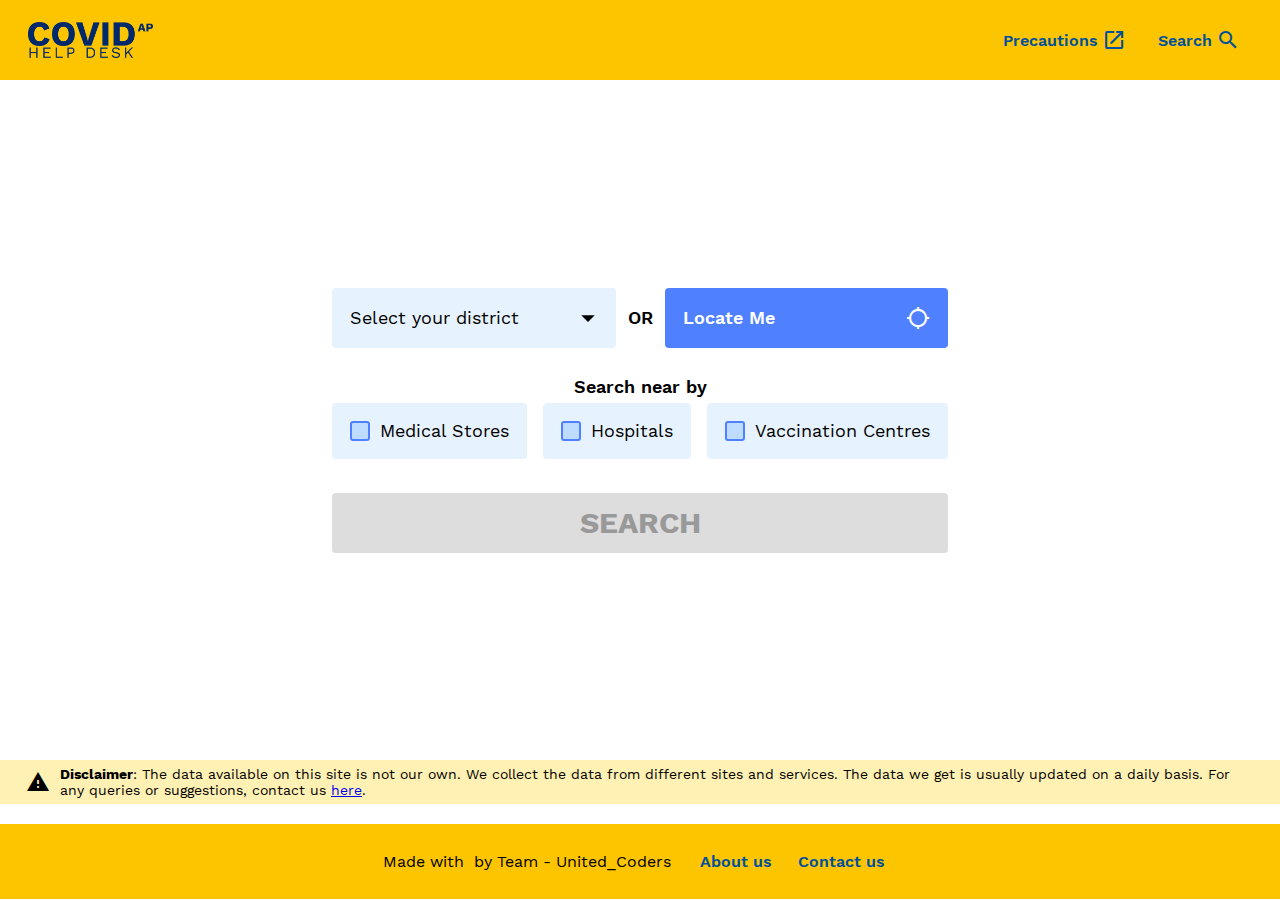
<file: index.html>
<!DOCTYPE html>
<html lang="en">

<head>
    <meta charset="UTF-8">
    <meta http-equiv="X-UA-Compatible" content="IE=edge">
    <meta name="viewport" content="width=device-width, initial-scale=1.0">
    <title>COVID_supplies_Dashboard_AP</title>

    <link rel="stylesheet" href="https://use.fontawesome.com/releases/v5.8.1/css/all.css" integrity="sha384-50oBUHEmvpQ+1lW4y57PTFmhCaXp0ML5d60M1M7uH2+nqUivzIebhndOJK28anvf" crossorigin="anonymous">
    <link href="https://fonts.googleapis.com/icon?family=Material+Icons" rel="stylesheet">

    <!--
    <link href="https://unpkg.com/material-components-web@latest/dist/material-components-web.min.css" rel="stylesheet">
    <script src="https://unpkg.com/material-components-web@latest/dist/material-components-web.min.js"></script>
    -->

    <link rel="shortcut icon" href="img/favicon.webp" type="image/x-icon">
    <link rel="stylesheet" href="css/styles.css">
    <link rel="stylesheet" href="css/commonStyles.css">
    <script src="js/script.js" type="module" defer></script>
    <script src="js/medDataScript.js" type="module" defer></script>
    <script src="js/hspDataScript.js" type="module" defer></script>
    <script src="js/vaccDataScript.js" type="module" defer></script>
</head>

<body class="flex-cc col">
    <header class="flex-cc">
        <a class="logo" href="#" tabindex="0">
            <img src="./img/logo.png" alt="Logo">
        </a>
        <button id="menu" class="flex-cc">
            <svg width="40" height="32" viewBox="0 0 100 100" version="1.1" xmlns="http://www.w3.org/2000/svg"
                xmlns:xlink="http://www.w3.org/1999/xlink">
                <g stroke="none" stroke-width="0">
                    <rect id="rect1" x="8" y="25" width="84" height="10" rx="5" ry="5" />
                    <rect id="rect2" x="8" y="45" width="84" height="10" rx="5" ry="5" />
                    <rect id="rect3" x="8" y="65" width="84" height="10" rx="5" ry="5" />
                </g>
            </svg>
        </button>
        <nav id="nav_el" class="flex-cc">
            <ul class="flex-cc noBullets">
                <li>
                    <a href="precautions.html">
                        Precautions
                        <span class="material-icons">open_in_new</span>
                    </a>
                </li>
                <li>
                    <a href="#searchSection">
                        Search
                        <span class="material-icons">search</span>
                    </a>
                </li>
            </ul>
        </nav>
    </header>
    <!------------- Hanuma ----------------->

    <section id="searchSection" class="flex-cc col">
        <div id="searchWrapper" class="flex-cc col">
            <div class="flex-cc" id="selectWrapper">
                <select name="districtSelect" id="distSel">
                    <option value="" disabled selected>Select your district</option>
                    <option value="Anantapur">Anantapur</option>
                    <option value="Chittoor">Chittoor</option>
                    <option value="East godavari">East Godavari</option>
                    <option value="Guntur">Guntur</option>
                    <option value="Krishna">Krishna</option>
                    <option value="Kurnool">Kurnool</option>
                    <option value="Prakasam">Prakasam</option>
                    <option value="Spsr nellore">Spsr Nellore</option>
                    <option value="Srikakulam">Srikakulam</option>
                    <option value="Visakhapatnam">Visakhapatnam</option>
                    <option value="Vizianagaram">Vizianagaram</option>
                    <option value="West godavari">West Godavari</option>
                    <option value="Y.s.r.">YSR District, Kadapa</option>
                </select>
                <span class="flex-cc">OR</span>
                <div class="lBtnWrap flex-cc col">
                    <div id="info-model">
                        <span id="info-msg-wrap" class="flex-cc">
                            <span id="msg-icon" class="material-icons icon">info</span>
                        <!--done-->
                        <span id="msg-span">limit reached!</span>
                        </span>
                    </div>
                    <button id="locateMeBtn" class="flex-cc">
                        <span>Locate Me</span>
                        <span class="material-icons">location_searching</span>
                    </button>
                </div>
            </div>
            <div class="flex-cc col" id="typeChkWrapper">
                <span class="flex-cc">Search near by</span>
                <div class="flex-cc">
                    <label>
                        <input type="checkbox" name="medChk" value="Medical Stores" data-labelid="0">
                        Medical Stores
                    </label>
                    <label>
                        <input type="checkbox" name="hspChk" value="Hospitals" data-labelid="1">
                        Hospitals
                    </label>
                    <label>
                        <input type="checkbox" name="vaccChk" value="Vaccination Centres" data-labelid="2">
                        Vaccination Centres
                    </label>
                </div>
            </div>
            <button id="searchBtn">SEARCH</button>
        </div>
    </section>

    <div id="disclaimer" class="flex-cc">
        <span class="material-icons icon">warning</span>
        <span>
            <strong>Disclaimer</strong>: The data available on this site is not our own. We collect the data from
            different sites and services. The data we get is usually updated on a daily basis. For any queries or
            suggestions, contact us <a id="link2bottom" href="javascript:void(0)" >here</a>.
        </span>
    </div>

    <footer class="flex-cc col">
        <div class="flex-cc">
            <span class="flex-cc">Made with <i class="fas fa-heart"></i> by Team - United_Coders</span>
            <nav id="footerNav">
                <ul class="noBullets flex-cc">
                    <li>
                        <button class="flex-cc" id="showAUBtn">About us</button>
                        <div id="aboutUsDiv" class="flex-cc col">
                            <div class="flex-cc col">
                                <h2 class="flex-cc">
                                    About the team
                                    <button class="flex-cc closeBtn" id="closeAUBtn"><span class="material-icons icon">close</span></button>
                                </h2>
                                <div class="profileWrapper">
                                    <div class="flex-cc profileCard hanuma">
                                        <div class="flex-cc col pImgWrap">
                                            <div class="flex-cc profileLinks">
                                                <ul class="flex-cc noBullets">
                                                    <li class="flex-cc">
                                                        <a href="https://github.com/HanumaUkkadapu" title="GitHub" target="_blank" rel="noreferrer noopener" class="flex-cc"><i class="fab fa-github"></i></a>
                                                    </li>
                                                    <li class="flex-cc">
                                                        <a href="https://in.linkedin.com/in/tulasi-veera-hanuma-ukkadapu-1bb04612a" title="LinkedIn" target="_blank" rel="noreferrer noopener" class="flex-cc"><i class="fab fa-linkedin"></i></a>
                                                    </li>
                                                    <li class="flex-cc">
                                                        <a href="mailto:utvhanuma@gmail.com" target="_blank" rel="noreferrer noopener" class="flex-cc"><i class="fas fa-at"></i></a>
                                                    </li>
                                                </ul>
                                            </div>
                                        </div>
                                        <div class="flex-cc col pIntroWrap">
                                            <p class="profileName">Tulasi Veera Hanuma Ukkadapu</p>
                                            <p class="flex-cc profileIntro">I am an Engineering student from Andhra Pradesh. I like building responsive web layouts and prototyping with Arduino. I am proficient in HTML, CSS, JS, Responsive Web Design and keen to learn new things.
                                            </p>
                                        </div>
                                    </div>
                                    <div class="flex-cc profileCard siva">
                                        <div class="flex-cc col pImgWrap">
                                            <div class="flex-cc profileLinks">
                                                <ul class="flex-cc noBullets">
                                                    <li class="flex-cc">
                                                        <a href="https://github.com/sivakumarraju00" title="GitHub" target="_blank" rel="noreferrer noopener" class="flex-cc"><i class="fab fa-github"></i></a>
                                                    </li>
                                                    <li class="flex-cc">
                                                        <a href="https://www.linkedin.com/in/siva-kumar-raju-sagineti-854527173/" title="LinkedIn" target="_blank" rel="noreferrer noopener" class="flex-cc"><i class="fab fa-linkedin"></i></a>
                                                    </li>
                                                    <li class="flex-cc">
                                                        <a href="mailto:sivakumarraju00@gmail.com" target="_blank" rel="noreferrer noopener" class="flex-cc"><i class="fas fa-at"></i></a>
                                                    </li>
                                                </ul>
                                            </div>
                                        </div>
                                        <div class="flex-cc col pIntroWrap">
                                            <p class="profileName">Siva Kumar Raju Sagineti</p>
                                            <p class="flex-cc profileIntro">I am a B.Sc(Chemistry) Graduate. I'm passionate about making an interactive user interface and responsive websites. I'm also familiar with HTML5, CSS3, JavaScript, Node.Js, Bootstrap, jQuery and JSON.</p>
                                        </div>
                                    </div>
                                    <div class="flex-cc profileCard tabassum">
                                        <div class="flex-cc col pImgWrap">
                                            <div class="flex-cc profileLinks">
                                                <ul class="flex-cc noBullets">
                                                    <li class="flex-cc">
                                                        <a href="https://github.com/tabassum56" title="GitHub" target="_blank" rel="noreferrer noopener" class="flex-cc"><i class="fab fa-github"></i></a>
                                                    </li>
                                                    <li class="flex-cc">
                                                        <a href="https://www.linkedin.com/in/shaik-surayya-tabassum-91654a151" title="LinkedIn" target="_blank" rel="noreferrer noopener" class="flex-cc"><i class="fab fa-linkedin"></i></a>
                                                    </li>
                                                    <li class="flex-cc">
                                                        <a href="mailto:tabsum.0074@gmail.com" target="_blank" rel="noreferrer noopener" class="flex-cc"><i class="fas fa-at"></i></a>
                                                    </li>
                                                </ul>
                                            </div>
                                        </div>
                                        <div class="flex-cc col pIntroWrap">
                                            <p class="profileName">Shaik Surayya Tabassum</p>
                                            <p class="flex-cc profileIntro">I am a B.Tech. Graduate, passionate about making web designs. I'm familiar with MS Office, HTML, CSS and Javascript.</p>
                                        </div>
                                    </div>
                                    <div class="flex-cc profileCard gayatri">
                                        <div class="flex-cc col pImgWrap">
                                            <div class="flex-cc profileLinks">
                                                <ul class="flex-cc noBullets">
                                                    <li class="flex-cc">
                                                        <a href="https://github.com/27-Sri-Gayatri" title="GitHub" target="_blank" rel="noreferrer noopener" class="flex-cc"><i class="fab fa-github"></i></a>
                                                    </li>
                                                    <li class="flex-cc">
                                                        <a href="https://www.linkedin.com/in/sri-gayatri-tangirala-3545a41b9" title="LinkedIn" target="_blank" rel="noreferrer noopener" class="flex-cc"><i class="fab fa-linkedin"></i></a>
                                                    </li>
                                                    <li class="flex-cc">
                                                        <a href="mailto:tangiralasrigayatri27@gmail.com" target="_blank" rel="noreferrer noopener" class="flex-cc"><i class="fas fa-at"></i></a>
                                                    </li>
                                                </ul>
                                            </div>
                                        </div>
                                        <div class="flex-cc col pIntroWrap">
                                            <p class="profileName">Tangirala Sri Gayatri Devi</p>
                                            <p class="flex-cc profileIntro">I am an engineering student. I am day to day learner, love to explore new things and solve complex problems using technology.</p>
                                        </div>
                                    </div>
                                    <div class="flex-cc profileCard basha">
                                        <div class="flex-cc col pImgWrap">
                                            <div class="flex-cc profileLinks">
                                                <ul class="flex-cc noBullets">
                                                    <li class="flex-cc">
                                                        <a href="https://github.com/mehu7856" title="GitHub" target="_blank" rel="noreferrer noopener" class="flex-cc"><i class="fab fa-github"></i></a>
                                                    </li>
                                                    <li class="flex-cc">
                                                        <a href="https://www.linkedin.com/in/mahaboob-basha-6a4a93204" title="LinkedIn" target="_blank" rel="noreferrer noopener" class="flex-cc"><i class="fab fa-linkedin"></i></a>
                                                    </li>
                                                    <li class="flex-cc">
                                                        <a href="mailto:mahaboobntr79@gmail.com" target="_blank" rel="noreferrer noopener" class="flex-cc"><i class="fas fa-at"></i></a>
                                                    </li>
                                                </ul>
                                            </div>
                                        </div>
                                        <div class="flex-cc col pIntroWrap">
                                            <p class="profileName">Shaik Mahaboob basha</p>
                                            <p class="flex-cc profileIntro">I am a B.Tech Graduate, passionate about web design. I'm familar with HTML, CSS, JavaScript, Python. Looking forward to work as a Front end Web developer.</p>
                                        </div>
                                    </div>
                                </div>
                            </div>
                        </div>
                    </li>
                    <li>
                        <button class="flex-cc" id="showCFBtn">Contact us</button>
                        <div id="contactDiv" class="flex-cc col">
                            <form action="" id="contactForm" class="flex-cc col">
                                <div class="header flex-cc">
                                    <img class="logo_img" src="./img/logo.png" alt="">
                                    <button class="flex-cc closeBtn" id="closeCFBtn"><span class="material-icons icon">close</span></button>
                                </div>
                                <label class="flex-cc col">
                                    Name*
                                    <input type="text" required>
                                </label>
                                <label class="flex-cc col">
                                    Email*
                                    <input type="email" required>
                                </label>
                                <label class="flex-cc col">
                                    Message*
                                    <input type="text" required>
                                </label>
                                <label class="flex-cc col">
                                    Additional details
                                    <textarea></textarea>
                                </label>
                                <span id="reqFldSpan" class="flex-cc">Fields marked with asterisk are required</span>
                                <button type="submit" id="submitCFBtn">Send<i class="fas fa-paper-plane icon"></i></button>
                            </form>
                        </div>
                    </li>
                </ul>
            </nav>
        </div>
    </footer>

</body>

</html>
</file>
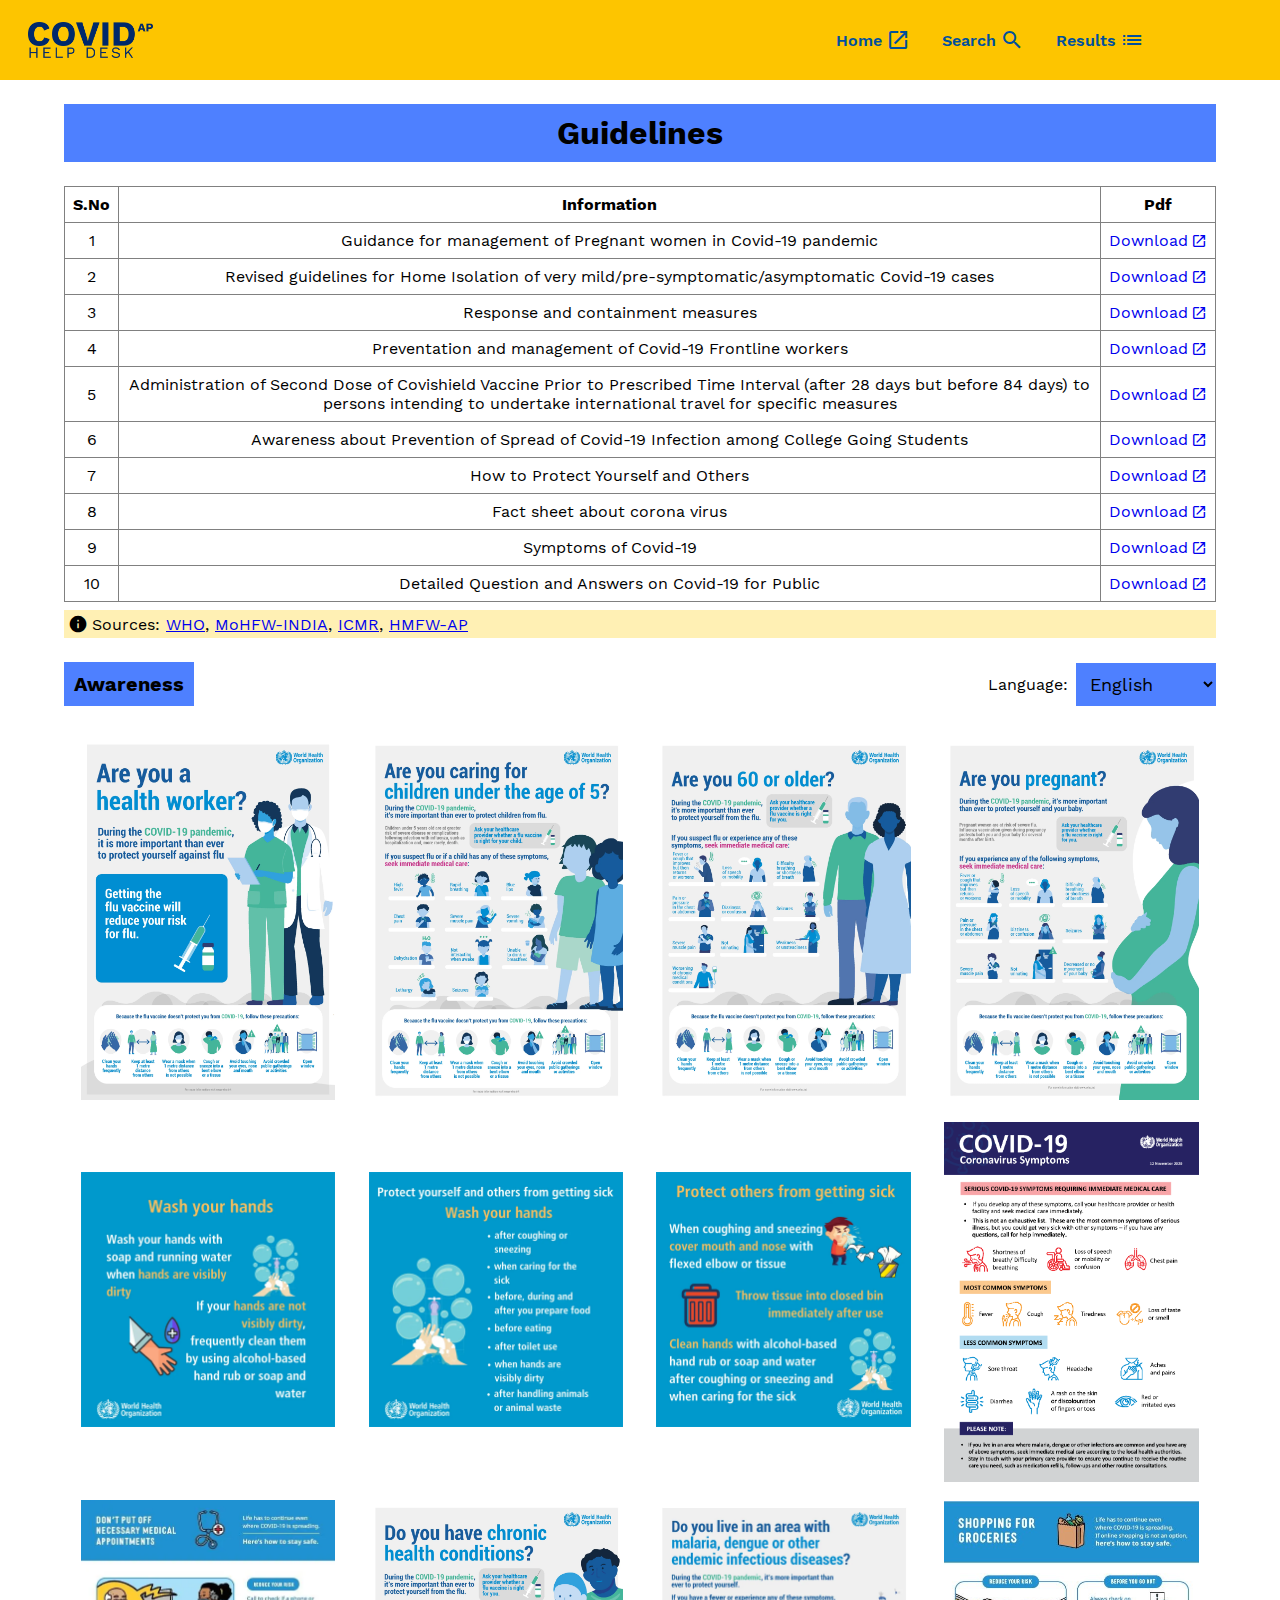
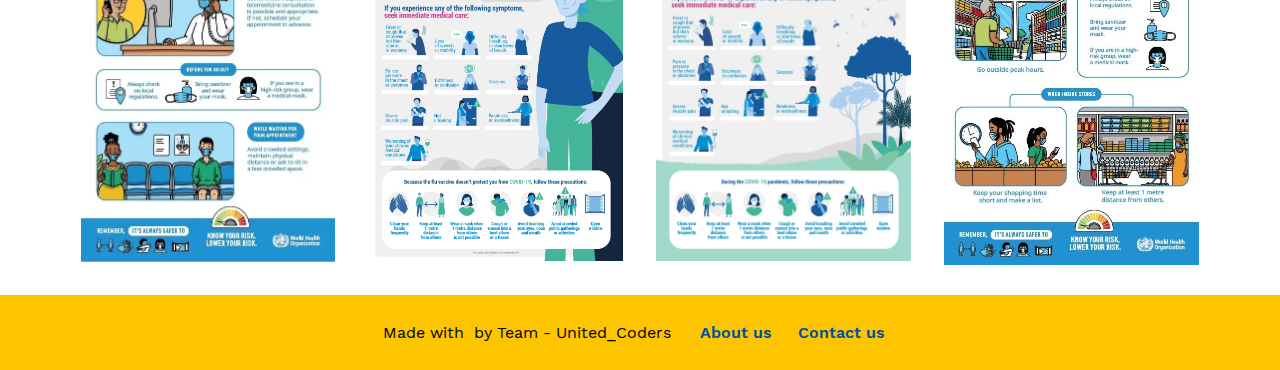
<file: precautions.html>
<!DOCTYPE html>
<html lang="en">

<head>
    <meta charset="UTF-8">
    <meta http-equiv="X-UA-Compatible" content="IE=edge">
    <meta name="viewport" content="width=device-width, initial-scale=1.0">
    <title>COVID_supplies_Dashboard_AP</title>

    <link rel="stylesheet" href="https://use.fontawesome.com/releases/v5.8.1/css/all.css" integrity="sha384-50oBUHEmvpQ+1lW4y57PTFmhCaXp0ML5d60M1M7uH2+nqUivzIebhndOJK28anvf" crossorigin="anonymous">
    <link href="https://fonts.googleapis.com/icon?family=Material+Icons" rel="stylesheet">

    <link rel="shortcut icon" href="img/favicon.webp" type="image/x-icon">
    <link rel="stylesheet" href="css/pre-styles.css">
    <link rel="stylesheet" href="css/commonStyles.css">
    <script src="js/pre-script.js" defer></script>
</head>

<body class="flex-cc col">

    <header class="flex-cc">
        <a class="logo" href="#" tabindex="0">
            <img src="./img/logo.png" alt="Logo">
        </a>
        <button id="menu" class="flex-cc">
            <svg width="40" height="32" viewBox="0 0 100 100" version="1.1" xmlns="http://www.w3.org/2000/svg"
                xmlns:xlink="http://www.w3.org/1999/xlink">
                <g stroke="none" stroke-width="0">
                    <rect id="rect1" x="8" y="25" width="84" height="10" rx="5" ry="5" />
                    <rect id="rect2" x="8" y="45" width="84" height="10" rx="5" ry="5" />
                    <rect id="rect3" x="8" y="65" width="84" height="10" rx="5" ry="5" />
                </g>
            </svg>
        </button>
        <nav id="nav_el" class="flex-cc">
            <ul class="flex-cc noBullets">
                <li>
                    <a href="index.html">
                        Home
                        <span class="material-icons">open_in_new</span>
                    </a>
                </li>
                <li>
                    <a href="index.html#searchSection">
                        Search
                        <span class="material-icons">search</span>
                    </a>
                </li>
                <li>
                    <a href="index.html#resTabWrapper">
						Results
						<span class="material-icons">list_alt</span>
					</a>
                </li>
            </ul>
        </nav>
    </header>

    <!------------- Tabassum ----------------->

    <div class="container">

        <div class="guidelines">
            <h2 class="">Guidelines</h2>
        </div>

        <table border="1">
            <thead>
                <th>S.No</th>
                <th>Information</th>
                <th>Pdf</th>
            </thead>
            <tbody>
                <tr>
                    <td>1</td>
                    <td>Guidance for management of Pregnant women in Covid-19 pandemic</td>
                    <td><a href="pre-docs/pdf3.pdf">Download</a></td>
                </tr>

                <tr>
                    <td>2</td>
                    <td>Revised guidelines for Home Isolation of very mild/pre-symptomatic/asymptomatic Covid-19 cases
                    </td>
                    <td> <a href="pre-docs/pdf4.pdf">Download</a></td>
                </tr>

                <tr>
                    <td>3</td>
                    <td>Response and containment measures</td>
                    <td><a href="pre-docs/response_and_containment_measures.pdf">Download</a></td>
                </tr>

                <tr>
                    <td>4</td>
                    <td>Preventation and management of Covid-19 Frontline workers</td>
                    <td><a href="pre-docs/PreventionandManagementofCOVID19FLWEnglish.pdf">Download</a></td>
                </tr>

                <tr>
                    <td>5</td>
                    <td>Administration of Second Dose of Covishield Vaccine Prior to Prescribed Time Interval (after 28 days but before 84 days) to persons intending to undertake international travel for specific measures</td>
                    <td><a href="pre-docs/AdministrationofSecondDoseofCovishieldVaccinePriortoPrescribedTimeInterval.pdf">Download</a>
                    </td>
                </tr>

                <tr>
                    <td>6</td>
                    <td>Awareness about Prevention of Spread of Covid-19 Infection among College Going Students</td>
                    <td><a href="pre-docs/awareness_about_prevention_among_clg_students.pdf">Download</a></td>
                </tr>

                <tr>
                    <td>7</td>
                    <td>How to Protect Yourself and Others</td>
                    <td><a href="pre-docs/how_to_protect_yourself_and_others.pdf">Download</a></td>
                </tr>

                <tr>
                    <td>8</td>
                    <td>Fact sheet about corona virus</td>
                    <td><a href="pre-docs/10.pdf">Download</a></td>
                </tr>

                <tr>
                    <td>9</td>
                    <td>Symptoms of Covid-19</td>
                    <td><a href="pre-docs/12.pdf">Download</a></td>
                </tr>

                <tr>
                    <td>10</td>
                    <td>Detailed Question and Answers on Covid-19 for Public</td>
                    <td><a href="pre-docs/pdf2.pdf">Download</a></td>
                </tr>
            </tbody>
        </table>

        <div class="sources flex-cc">
            <span class="material-icons icon">info</span> Sources:
            <a href="https://www.who.int/" target="_blank" rel="noreferrer noopener">WHO</a>,
            <a href="https://www.mohfw.gov.in/" target="_blank" rel="noreferrer noopener">MoHFW-INDIA</a>,
            <a href="https://www.icmr.gov.in/" target="_blank" rel="noreferrer noopener">ICMR</a>,
            <a href="https://hmfw.ap.gov.in/" target="_blank" rel="noreferrer noopener">HMFW-AP</a>

        </div>

        <div class="flex-cc awareness">
            <h2>Awareness</h2>
            <label class="flex-cc">
                Language:
                <select name="filters" id="langsel">
                    <option value="english" selected> English </option>
                    <option value="telugu"> Telugu </option>
                </select>
            </label>
        </div>

        <section class="imgsPreSect">

            <div class="imgs_pre eng_div">
                <div class="img_pre" data-ind="0">
                    <picture>
                        <source srcset="pre-docs/img/2.webp">
                        <img src="pre-docs/img/2.png" alt="an awareness image">
                    </picture>
                </div>
                <div class="img_pre" data-ind="1">
                    <picture>
                        <source srcset="pre-docs/img/3.webp">
                        <img src="pre-docs/img/3.png" alt="an awareness image">
                    </picture>
                </div>
                <div class="img_pre" data-ind="2">
                    <picture>
                        <source srcset="pre-docs/img/4.webp">
                        <img src="pre-docs/img/4.png" alt="an awareness image">
                    </picture>
                </div>
                <div class="img_pre" data-ind="3">
                    <picture>
                        <source srcset="pre-docs/img/5.webp">
                        <img src="pre-docs/img/5.png" alt="an awareness image">
                    </picture>
                </div>
                <div class="img_pre" data-ind="4">
                    <picture>
                        <source srcset="pre-docs/img/6.webp">
                        <img src="pre-docs/img/6.png" alt="an awareness image">
                    </picture>
                </div>
                <div class="img_pre" data-ind="5">
                    <picture>
                        <source srcset="pre-docs/img/7.webp">
                        <img src="pre-docs/img/7.png" alt="an awareness image">
                    </picture>
                </div>
                <div class="img_pre" data-ind="6">
                    <picture>
                        <source srcset="pre-docs/img/8.webp">
                        <img src="pre-docs/img/8.png" alt="an awareness image">
                    </picture>
                </div>
                <div class="img_pre" data-ind="7">
                    <img src="pre-docs/img/11.png" alt="an awareness image">
                </div>
                <div class="img_pre" data-ind="8">
                    <picture>
                        <source srcset="pre-docs/img/13.webp">
                        <img src="pre-docs/img/13.jpg" alt="an awareness image">
                    </picture>
                </div>
                <div class="img_pre" data-ind="9">
                    <picture>
                        <source srcset="pre-docs/img/14.webp">
                        <img src="pre-docs/img/14.png" alt="an awareness image">
                    </picture>
                </div>
                <div class="img_pre" data-ind="10">
                    <picture>
                        <source srcset="pre-docs/img/15.webp">
                        <img src="pre-docs/img/15.png" alt="an awareness image">
                    </picture>
                </div>
                <div class="img_pre" data-ind="11">
                    <img src="pre-docs/img/16.jpg" alt="an awareness image">
                </div>
            </div>

            <div class="imgs_pre tel_div">
                <div class="img_pre" data-ind="0">
                    <picture>
                        <source srcset="pre-docs/img/ab.webp">
                        <img src="pre-docs/img/ab.png" alt="an awareness image in telugu">
                    </picture>
                </div>
                <div class="img_pre" data-ind="1">
                    <picture>
                        <source srcset="pre-docs/img/ac.webp">
                        <img src="pre-docs/img/ac.png" alt="an awareness image in telugu">
                    </picture>
                </div>
                <div class="img_pre" data-ind="2">
                    <picture>
                        <source srcset="pre-docs/img/ad.webp">
                        <img src="pre-docs/img/ad.jpeg" alt="an awareness image in telugu">
                    </picture>
                </div>
                <div class="img_pre" data-ind="3">
                    <picture>
                        <source srcset="pre-docs/img/ae.webp">
                        <img src="pre-docs/img/ae.jpg" alt="an awareness image in telugu">
                    </picture>
                </div>
                <div class="img_pre" data-ind="4">
                    <picture>
                        <source srcset="pre-docs/img/af.webp">
                        <img src="pre-docs/img/af.jpeg" alt="an awareness image in telugu">
                    </picture>
                </div>
                <div class="img_pre" data-ind="5">
                    <picture>
                        <source srcset="pre-docs/img/ag.webp">
                        <img src="pre-docs/img/ag.jpeg" alt="an awareness image in telugu">
                    </picture>
                </div>
                <div class="img_pre" data-ind="6">
                    <picture>
                        <source srcset="pre-docs/img/ah.webp">
                        <img src="pre-docs/img/ah.jpeg" alt="an awareness image in telugu">
                    </picture>
                </div>
                <div class="img_pre" data-ind="7">
                    <picture>
                        <source srcset="pre-docs/img/ai.webp">
                        <img src="pre-docs/img/ai.jpeg" alt="an awareness image in telugu">
                    </picture>
                </div>
                <div class="img_pre" data-ind="8">
                    <picture>
                        <source srcset="pre-docs/img/al.webp">
                        <img src="pre-docs/img/al.jpeg" alt="an awareness image in telugu">
                    </picture>
                </div>
                <div class="img_pre" data-ind="9">
                    <picture>
                        <source srcset="pre-docs/img/am.webp">
                        <img src="pre-docs/img/am.jpg" alt="an awareness image in telugu">
                    </picture>
                </div>
                <div class="img_pre" data-ind="10">
                    <img src="pre-docs/img/ak.jpg" alt="an awareness image in telugu">
                </div>
                <div class="img_pre" data-ind="11">
                    <picture>
                        <source srcset="pre-docs/img/aj.webp">
                        <img src="pre-docs/img/aj.jpeg" alt="an awareness image in telugu">
                    </picture>
                </div>
            </div>

        </section>

        <section class="flex-cc carouselSect" id="carousel_eng">
            <button class="flex-cc cNavLink prevItemLink" data-currelid="0">
                <span class="material-icons cNavIcon">arrow_back_ios_new</span>
                <!--navigate_before-->
            </button>
            <div class="flex-cc col imgWrapper">
                <div class="flex-cc">
                    <div class="img_wrap" data-ind="0">
                        <picture>
                            <source srcset="pre-docs/img/2.webp">
                            <img src="pre-docs/img/2.png" alt="an awareness image">
                        </picture>
                    </div>
                    <div class="img_wrap" data-ind="1">
                        <picture>
                            <source srcset="pre-docs/img/3.webp">
                            <img src="pre-docs/img/3.png" alt="an awareness image">
                        </picture>
                    </div>
                    <div class="img_wrap" data-ind="2">
                        <picture>
                            <source srcset="pre-docs/img/4.webp">
                            <img src="pre-docs/img/4.png" alt="an awareness image">
                        </picture>
                    </div>
                    <div class="img_wrap" data-ind="3">
                        <picture>
                            <source srcset="pre-docs/img/5.webp">
                            <img src="pre-docs/img/5.png" alt="an awareness image">
                        </picture>
                    </div>
                    <div class="img_wrap" data-ind="4">
                        <picture>
                            <source srcset="pre-docs/img/6.webp">
                            <img src="pre-docs/img/6.png" alt="an awareness image">
                        </picture>
                    </div>
                    <div class="img_wrap" data-ind="5">
                        <picture>
                            <source srcset="pre-docs/img/7.webp">
                            <img src="pre-docs/img/7.png" alt="an awareness image">
                        </picture>
                    </div>
                    <div class="img_wrap" data-ind="6">
                        <picture>
                            <source srcset="pre-docs/img/8.webp">
                            <img src="pre-docs/img/8.png" alt="an awareness image">
                        </picture>
                    </div>
                    <div class="img_wrap" data-ind="7">
                        <img src="pre-docs/img/11.png" alt="an awareness image">
                    </div>
                    <div class="img_wrap" data-ind="8">
                        <picture>
                            <source srcset="pre-docs/img/13.webp">
                            <img src="pre-docs/img/13.jpg" alt="an awareness image">
                        </picture>
                    </div>
                    <div class="img_wrap" data-ind="9">
                        <picture>
                            <source srcset="pre-docs/img/14.webp">
                            <img src="pre-docs/img/14.png" alt="an awareness image">
                        </picture>
                    </div>
                    <div class="img_wrap" data-ind="10">
                        <picture>
                            <source srcset="pre-docs/img/15.webp">
                            <img src="pre-docs/img/15.png" alt="an awareness image">
                        </picture>
                    </div>
                    <div class="img_wrap" data-ind="11">
                        <img src="pre-docs/img/16.jpg" alt="an awareness image">
                    </div>
                </div>
            </div>
            <button class="flex-cc cNavLink nextItemLink" data-currelid="0">
                <span class="material-icons cNavIcon">arrow_forward_ios</span>
                <!--navigate_next-->
            </button>
            <button class="closeCarouselBtn" data-targetid="carousel_eng">
                <span class="material-icons">close</span>
            </button>
        </section>

        <section class="flex-cc carouselSect" id="carousel_tel">
            <button class="flex-cc cNavLink prevItemLink" data-currelid="0">
                <span class="material-icons cNavIcon">arrow_back_ios_new</span>
                <!--navigate_before arrow_back_ios-->
            </button>
            <div class="flex-cc col imgWrapper">
                <div class="flex-cc">
                    <div class="img_wrap" data-ind="0">
                        <picture>
                            <source srcset="pre-docs/img/ab.webp">
                            <img src="pre-docs/img/ab.png" alt="an awareness image in telugu">
                        </picture>
                    </div>
                    <div class="img_wrap" data-ind="1">
                        <picture>
                            <source srcset="pre-docs/img/ac.webp">
                            <img src="pre-docs/img/ac.png" alt="an awareness image in telugu">
                        </picture>
                    </div>
                    <div class="img_wrap" data-ind="2">
                        <picture>
                            <source srcset="pre-docs/img/ad.webp">
                            <img src="pre-docs/img/ad.png" alt="an awareness image in telugu">
                        </picture>
                    </div>
                    <div class="img_wrap" data-ind="3">
                        <picture>
                            <source srcset="pre-docs/img/ae.webp">
                            <img src="pre-docs/img/ae.jpg" alt="an awareness image in telugu">
                        </picture>
                    </div>
                    <div class="img_wrap" data-ind="4">
                        <picture>
                            <source srcset="pre-docs/img/af.webp">
                            <img src="pre-docs/img/af.jpeg" alt="an awareness image in telugu">
                        </picture>
                    </div>
                    <div class="img_wrap" data-ind="5">
                        <picture>
                            <source srcset="pre-docs/img/ag.webp">
                            <img src="pre-docs/img/ag.jpeg" alt="an awareness image in telugu">
                        </picture>
                    </div>
                    <div class="img_wrap" data-ind="6">
                        <picture>
                            <source srcset="pre-docs/img/ah.webp">
                            <img src="pre-docs/img/ah.jpeg" alt="an awareness image in telugu">
                        </picture>
                    </div>
                    <div class="img_wrap" data-ind="7">
                        <picture>
                            <source srcset="pre-docs/img/ai.webp">
                            <img src="pre-docs/img/ai.jpeg" alt="an awareness image in telugu">
                        </picture>
                    </div>
                    <div class="img_wrap" data-ind="8">
                        <picture>
                            <source srcset="pre-docs/img/al.webp">
                            <img src="pre-docs/img/al.jpeg" alt="an awareness image in telugu">
                        </picture>
                    </div>
                    <div class="img_wrap" data-ind="9">
                        <picture>
                            <source srcset="pre-docs/img/am.webp">
                            <img src="pre-docs/img/am.jpg" alt="an awareness image in telugu">
                        </picture>
                    </div>
                    <div class="img_wrap" data-ind="10">
                        <img src="pre-docs/img/ak.jpg" alt="an awareness image in telugu">
                    </div>
                    <div class="img_wrap" data-ind="11">
                        <picture>
                            <source srcset="pre-docs/img/aj.webp">
                            <img src="pre-docs/img/aj.jpeg" alt="an awareness image in telugu">
                        </picture>
                    </div>
                </div>
            </div>
            <button class="flex-cc cNavLink nextItemLink" data-currelid="0">
                <span class="material-icons cNavIcon">arrow_forward_ios</span>
                <!--navigate_next-->
            </button>
            <button class="closeCarouselBtn" data-targetid="carousel_tel">
                <span class="material-icons">close</span>
            </button>
        </section>

    </div>

    <footer class="flex-cc col">
        <div class="flex-cc">
            <span class="flex-cc">Made with <i class="fas fa-heart"></i> by Team - United_Coders</span>
            <nav id="footerNav">
                <ul class="noBullets flex-cc">
                    <li>
                        <button class="flex-cc" id="showAUBtn">About us</button>
                        <div id="aboutUsDiv" class="flex-cc col">
                            <div class="flex-cc col">
                                <h2 class="flex-cc">
                                    About the team
                                    <button class="flex-cc closeBtn" id="closeAUBtn"><span class="material-icons icon">close</span></button>
                                </h2>
                                <div class="profileWrapper">
                                    <div class="flex-cc profileCard hanuma">
                                        <div class="flex-cc col pImgWrap">
                                            <div class="flex-cc profileLinks">
                                                <ul class="flex-cc noBullets">
                                                    <li class="flex-cc">
                                                        <a href="https://github.com/HanumaUkkadapu" title="GitHub" target="_blank" rel="noreferrer noopener" class="flex-cc"><i class="fab fa-github"></i></a>
                                                    </li>
                                                    <li class="flex-cc">
                                                        <a href="https://in.linkedin.com/in/tulasi-veera-hanuma-ukkadapu-1bb04612a" title="LinkedIn" target="_blank" rel="noreferrer noopener" class="flex-cc"><i class="fab fa-linkedin"></i></a>
                                                    </li>
                                                    <li class="flex-cc">
                                                        <a href="mailto:utvhanuma@gmail.com" target="_blank" rel="noreferrer noopener" class="flex-cc"><i class="fas fa-at"></i></a>
                                                    </li>
                                                </ul>
                                            </div>
                                        </div>
                                        <div class="flex-cc col pIntroWrap">
                                            <p class="profileName">Tulasi Veera Hanuma Ukkadapu</p>
                                            <p class="flex-cc profileIntro">I am an Engineering student from Andhra Pradesh. I like building responsive web layouts and prototyping with Arduino. I am proficient in HTML, CSS, JS, Responsive Web Design and keen to learn new things.
                                            </p>
                                        </div>
                                    </div>
                                    <div class="flex-cc profileCard siva">
                                        <div class="flex-cc col pImgWrap">
                                            <div class="flex-cc profileLinks">
                                                <ul class="flex-cc noBullets">
                                                    <li class="flex-cc">
                                                        <a href="https://github.com/sivakumarraju00" title="GitHub" target="_blank" rel="noreferrer noopener" class="flex-cc"><i class="fab fa-github"></i></a>
                                                    </li>
                                                    <li class="flex-cc">
                                                        <a href="https://www.linkedin.com/in/siva-kumar-raju-sagineti-854527173/" title="LinkedIn" target="_blank" rel="noreferrer noopener" class="flex-cc"><i class="fab fa-linkedin"></i></a>
                                                    </li>
                                                    <li class="flex-cc">
                                                        <a href="mailto:sivakumarraju00@gmail.com" target="_blank" rel="noreferrer noopener" class="flex-cc"><i class="fas fa-at"></i></a>
                                                    </li>
                                                </ul>
                                            </div>
                                        </div>
                                        <div class="flex-cc col pIntroWrap">
                                            <p class="profileName">Siva Kumar Raju Sagineti</p>
                                            <p class="flex-cc profileIntro">I am a B.Sc(Chemistry) Graduate. I'm passionate about making an interactive user interface and responsive websites. I'm also familiar with HTML5, CSS3, JavaScript, Node.Js, Bootstrap, jQuery and JSON.</p>
                                        </div>
                                    </div>
                                    <div class="flex-cc profileCard tabassum">
                                        <div class="flex-cc col pImgWrap">
                                            <div class="flex-cc profileLinks">
                                                <ul class="flex-cc noBullets">
                                                    <li class="flex-cc">
                                                        <a href="https://github.com/tabassum56" title="GitHub" target="_blank" rel="noreferrer noopener" class="flex-cc"><i class="fab fa-github"></i></a>
                                                    </li>
                                                    <li class="flex-cc">
                                                        <a href="https://www.linkedin.com/in/shaik-surayya-tabassum-91654a151" title="LinkedIn" target="_blank" rel="noreferrer noopener" class="flex-cc"><i class="fab fa-linkedin"></i></a>
                                                    </li>
                                                    <li class="flex-cc">
                                                        <a href="mailto:tabsum.0074@gmail.com" target="_blank" rel="noreferrer noopener" class="flex-cc"><i class="fas fa-at"></i></a>
                                                    </li>
                                                </ul>
                                            </div>
                                        </div>
                                        <div class="flex-cc col pIntroWrap">
                                            <p class="profileName">Shaik Surayya Tabassum</p>
                                            <p class="flex-cc profileIntro">I am a B.Tech. Graduate, passionate about making web designs. I'm familiar with MS Office, HTML, CSS and Javascript.</p>
                                        </div>
                                    </div>
                                    <div class="flex-cc profileCard gayatri">
                                        <div class="flex-cc col pImgWrap">
                                            <div class="flex-cc profileLinks">
                                                <ul class="flex-cc noBullets">
                                                    <li class="flex-cc">
                                                        <a href="https://github.com/27-Sri-Gayatri" title="GitHub" target="_blank" rel="noreferrer noopener" class="flex-cc"><i class="fab fa-github"></i></a>
                                                    </li>
                                                    <li class="flex-cc">
                                                        <a href="https://www.linkedin.com/in/sri-gayatri-tangirala-3545a41b9" title="LinkedIn" target="_blank" rel="noreferrer noopener" class="flex-cc"><i class="fab fa-linkedin"></i></a>
                                                    </li>
                                                    <li class="flex-cc">
                                                        <a href="mailto:tangiralasrigayatri27@gmail.com" target="_blank" rel="noreferrer noopener" class="flex-cc"><i class="fas fa-at"></i></a>
                                                    </li>
                                                </ul>
                                            </div>
                                        </div>
                                        <div class="flex-cc col pIntroWrap">
                                            <p class="profileName">Tangirala Sri Gayatri Devi</p>
                                            <p class="flex-cc profileIntro">I am an engineering student. I am day to day learner, love to explore new things and solve complex problems using technology.</p>
                                        </div>
                                    </div>
                                    <div class="flex-cc profileCard basha">
                                        <div class="flex-cc col pImgWrap">
                                            <div class="flex-cc profileLinks">
                                                <ul class="flex-cc noBullets">
                                                    <li class="flex-cc">
                                                        <a href="https://github.com/mehu7856" title="GitHub" target="_blank" rel="noreferrer noopener" class="flex-cc"><i class="fab fa-github"></i></a>
                                                    </li>
                                                    <li class="flex-cc">
                                                        <a href="https://www.linkedin.com/in/mahaboob-basha-6a4a93204" title="LinkedIn" target="_blank" rel="noreferrer noopener" class="flex-cc"><i class="fab fa-linkedin"></i></a>
                                                    </li>
                                                    <li class="flex-cc">
                                                        <a href="mailto:mahaboobntr79@gmail.com" target="_blank" rel="noreferrer noopener" class="flex-cc"><i class="fas fa-at"></i></a>
                                                    </li>
                                                </ul>
                                            </div>
                                        </div>
                                        <div class="flex-cc col pIntroWrap">
                                            <p class="profileName">Shaik Mahaboob basha</p>
                                            <p class="flex-cc profileIntro">I am a B.Tech Graduate, passionate about web design. I'm familar with HTML, CSS, JavaScript, Python. Looking forward to work as a Front end Web developer.</p>
                                        </div>
                                    </div>
                                </div>
                            </div>
                        </div>
                    </li>
                    <li>
                        <button class="flex-cc" id="showCFBtn">Contact us</button>
                        <div id="contactDiv" class="flex-cc col">
                            <form action="" id="contactForm" class="flex-cc col">
                                <div class="header flex-cc">
                                    <img class="logo_img" src="./img/logo.png" alt="">
                                    <button class="flex-cc closeBtn" id="closeCFBtn"><span class="material-icons icon">close</span></button>
                                </div>
                                <label class="flex-cc col">
                                    Name*
                                    <input type="text" required>
                                </label>
                                <label class="flex-cc col">
                                    Email*
                                    <input type="email" required>
                                </label>
                                <label class="flex-cc col">
                                    Message*
                                    <input type="text" required>
                                </label>
                                <label class="flex-cc col">
                                    Additional details
                                    <textarea></textarea>
                                </label>
                                <span id="reqFldSpan" class="flex-cc">Fields marked with asterisk are required</span>
                                <button type="submit" id="submitCFBtn">Send<i class="fas fa-paper-plane icon"></i></button>
                            </form>
                        </div>
                    </li>
                </ul>
            </nav>
        </div>
    </footer>

</body>

</html>
</file>
<file: css/styles.css>
.flex-cc {
    display: flex;
    justify-content: center;
    align-items: flex-start;
}

.col {
    flex-flow: column nowrap;
}


/**** Main Header * END *****************/

body>section {
    padding: 80px 0 0 0;
}


/*** Hanuma **********************/

#searchSection {
    --offset: 140px;
    height: calc(100vh - var(--offset));
    margin-top: -80px;
    font-size: 18px;
    align-items: center;
    align-self: stretch;
}

#searchSection.resultAdded {
    --offset: 60px;
}

#searchWrapper {
    align-items: stretch;
}

#searchWrapper>* {
    margin: 14px 0;
}

#searchWrapper select,
#searchWrapper button,
#searchWrapper label {
    height: 60px;
    padding: 12px 18px;
    border-radius: 4px;
}

#searchWrapper select:focus,
#searchWrapper button:focus {
    outline: none;
    box-shadow: 0 0 0 3px var(--rich-black);
}

#searchWrapper label {
    background: var(--alicia-blue);
}

#searchWrapper button {
    transition: background-color 20ms ease-in-out;
}

#selectWrapper {
    align-items: center;
}

#selectWrapper>span,
#typeChkWrapper span {
    margin: 0 12px;
    font-weight: 600;
}

#distSel,
.lBtnWrap {
    width: 40%;
    flex: 2 1 auto;
    font-size: 18px;
}

#distSel {
    -webkit-appearance: none;
    -moz-appearance: none;
    -ms-appearance: none;
    -o-appearance: none;
    appearance: none;
    background-color: var(--alicia-blue);
    background-image: url("../img/outline_arrow_drop_down_black_48dp.png");
    /*https://www.clipartmax.com/png/middle/118-1181112_chevron-icon-drop-down-menu-arrow.png*/
    background-position: right 12px top 50%;
    background-repeat: no-repeat;
    background-size: 32px;
}

.lBtnWrap.col {
    position: relative;
    align-items: stretch;
}

#info-model {
    --acc-clr: black;
    --bg-clr: #ddd;
    --trnslt: 62px;
    position: absolute;
    padding: 6px 12px;
    margin: 0 1px;
    color: var(--acc-clr);
    background-color: var(--bg-clr);
    border: 2px solid var(--acc-clr);
    border-radius: 8px;
    font-size: 14px;
    transition: transform cubic-bezier(.08, .6, 0, .99) 200ms;
}

#info-model.throw-error {
    --acc-clr: #e03930;
    --bg-clr: rgb(255, 225, 225);
    transform: translatey(var(--trnslt));
}

#info-model.throw-success {
    --acc-clr: #189418;
    --bg-clr: rgb(225, 255, 225);
    transform: translatey(var(--trnslt));
}

#info-msg-wrap {
    align-items: center;
}

#info-msg-wrap>span {
    height: 100%;
}

#info-msg-wrap .icon {
    font-size: 18px;
    margin: 0;
    margin-right: 4px;
}

#locateMeBtn {
    color: white;
    background-color: var(--blue-crayola);
    font-weight: 600;
    font-size: 18px;
    justify-content: space-between;
    align-items: center;
    z-index: 1;
}

#locateMeBtn:hover {
    background-color: #7199ff;
}

#locateMeBtn:focus {
    border-color: var(--royal-blue-dark);
}

#locateMeBtn:active {
    background-color: var(--usafa-blue);
}

#locateMeBtn:disabled {
    color: #999;
    background-color: #ddd;
}

#typeChkWrapper {
    align-items: center;
}

#typeChkWrapper>* {
    margin: 6px 0;
}

#typeChkWrapper label {
    height: 56px;
    margin: 0 8px;
    display: flex;
    align-items: center;
}

#typeChkWrapper label:first-child {
    margin-left: 0;
}

#typeChkWrapper label:last-child {
    margin-right: 0;
}

#typeChkWrapper input[type="checkbox"] {
    -webkit-appearance: none;
    -moz-appearance: none;
    appearance: none;
    --dim: 20px;
    width: var(--dim);
    height: var(--dim);
    margin: 0;
    margin-right: 10px;
    border: none;
    border: 2px solid var(--blue-crayola);
    border-radius: 3px;
    background: #bedcff;
    display: flex;
    justify-content: center;
    align-items: center;
}

#typeChkWrapper input[type="checkbox"]:after {
    content: "\f00c";
    font-family: "Font Awesome 5 Free";
    font-weight: 900;
    font-size: 14px;
    color: transparent;
}

#typeChkWrapper input[type="checkbox"]:checked:after {
    color: white;
}

#typeChkWrapper input[type="checkbox"]:focus {
    outline: none;
    box-shadow: 0 0 0 2px var(--rich-black);
}

#typeChkWrapper input[type="checkbox"]:checked {
    background: var(--blue-crayola);
}

#searchBtn {
    color: white;
    background-color: var(--usafa-blue);
    font-size: 30px;
    font-weight: 700;
}

#searchBtn:hover {
    background-color: #3373b1;
}

#searchBtn:focus {
    border-color: var(--rich-black);
}

#searchBtn:active {
    background-color: var(--royal-blue-dark);
}

#searchBtn:disabled {
    color: #999;
    background-color: #ddd;
}


/*** Tab Menu ********************/

#resTabWrapper,
#resultSection {
    margin: 0 6vw;
}

#resTabWrapper {
    padding-top: 90px;
}

#resTabWrapper div {
    width: 100%;
    background: var(--royal-blue-dark);
}

.tabBtn.flex-cc {
    user-select: none;
    width: 33%;
    height: 60px;
    padding: 6px 24px;
    margin: 0 1px;
    margin-bottom: 2px;
    color: black;
    background-color: var(--alicia-blue);
    font-size: 18px;
    flex: 2 1 auto;
    align-items: center;
}

.tabBtn:first-child {
    margin-left: 0;
}

.tabBtn:last-child {
    margin-right: 0;
}

.tabBtn.active {
    color: white;
    background-color: var(--usafa-blue);
    font-weight: bold;
}

.tabBtn input {
    display: none;
}

.tabBtn .material-icons {
    font-size: 22px;
    margin-right: 4px;
}

#resultSection {
    margin-bottom: 20px;
    padding-top: 0;
    overflow: hidden;
}

#resultSection>* {
    align-self: stretch;
}

.tabContentWrapper {
    --w: calc(3 * 94vw);
    height: calc(100vh - 160px);
    width: var(--w);
    background-color: var(--alicia-blue);
    border: none;
    overflow: hidden;
    justify-content: flex-start;
}

.tabContentWrapper>section {
    height: 100%;
    width: 88vw;
    padding: 16px;
    overflow-y: scroll;
    justify-content: flex-start;
    align-items: stretch;
}


/*** Hanuma * END *********************/

.card {
    margin: 6px 0;
    padding: 6px;
    border: 1px solid rgba(0, 0, 0, 0.2);
    border-radius: 4px;
    box-shadow: 2px 2px 5px rgba(0, 0, 0, 0.2);
    overflow: hidden;
}

.card:hover {
    background: #fff8da;
    transform: scale(1.02);
}

.card:hover>* {
    background: #fff8da;
    /*#D3E7FF;*/
}

.resSectHead {
    align-self: stretch;
    text-align: center;
    color: var(--royal-blue-dark);
    margin: 10px 0;
}

.resSectHead span {
    display: inline-block;
    padding: 2px 4px;
    color: var(--blue-crayola);
}

.loadingSpan {
    margin: 16px 0;
    font-size: 18px;
    font-weight: 600;
}

.loadIcon {
    margin-left: 4px;
    animation: loading 1000ms ease-in-out infinite;
}

@keyframes loading {
    0% {
        transform: rotate(0);
    }
    100% {
        transform: rotate(360deg);
    }
}


/*************** Filters ***********************/

.filters {
    padding: 8px;
    margin: 4px 0;
    border: 1px solid rgba(0, 0, 0, 0.2);
    border-radius: 4px;
    justify-content: space-between;
    align-items: stretch;
}

.filters ul.col {
    padding: 0;
    margin: 0;
    flex-flow: column wrap;
    flex: 2 1 auto;
}

.filters ul.noBullets div.flex-cc {
    display: inline-flex;
    flex-flow: row wrap;
    align-items: center;
}

.filters ul.noBullets li {
    margin: 2px 4px;
    padding: 0;
}

.filters ul li label {
    cursor: pointer;
    display: inline-block;
    user-select: none;
    border: 2px solid #7199ff;
    border-radius: 32px;
    padding: 6px 12px;
}

.filters ul li label.selected {
    color: white;
    background-color: var(--blue-crayola);
    border-color: blue;
}

.filters ul li label input {
    display: none;
    width: 0;
    height: 0;
    margin: 0;
    margin-right: 6px;
}

.fltrBtnDiv {
    max-width: 180px;
    min-width: 60px;
}

.fltrBtnDiv>button {
    cursor: pointer;
    height: 50px;
    max-height: 100%;
    padding: 0px 12px;
    margin: 4px 0;
    color: white;
    border: 4px solid transparent;
    border-radius: 4px;
    align-self: stretch;
    align-items: center;
}

.fltrBtnDiv>button:first-child {
    margin-top: 0;
}

.fltrBtnDiv>button:last-child {
    margin-bottom: 0;
}

.fltrBtnDiv>button:hover {
    border-color: var(--brd-clr);
    /* box-shadow: 0 0 5px rgba(0, 0, 0, 0.5); */
}

.fltrBtnDiv>button:active {
    background-color: var(--brd-clr);
}

.filterBtn {
    --brd-clr: var(--usafa-blue);
    background-color: var(--blue-crayola);
}

.clrFilterBtn {
    --brd-clr: brown;
    background-color: red;
}


/*** Gayatri *********************/

#medStoreTabContainer.col {
    align-items: stretch;
}

#medStoreTabContainer .container {
    display: grid;
    grid-gap: 24px;
    grid-template-columns: repeat(auto-fill, minmax(480px, 1fr));
}

.med {
    padding: 16px;
    border: 1px solid rgba(0, 0, 0, 0.2);
    border-radius: 6px;
    box-shadow: 2px 2px 5px rgba(0, 0, 0, 0.2);
    overflow: hidden;
    display: flex;
    flex-flow: row nowrap;
    justify-content: center;
    align-items: center;
}

.med:hover {
    background: #fff8da;
}

.storecontainerL {
    height: 180px;
    max-width: 180px;
    margin-right: 16px;
    overflow: hidden;
    display: flex;
    justify-content: center;
    align-items: center;
}

.storecontainerL img {
    height: 100%;
}

.storecontainerR {
    height: 100%;
    width: 50%;
    font-size: 14px;
    flex: 2 1 auto;
    display: flex;
    flex-flow: column nowrap;
    justify-content: space-evenly;
}

.storecontainerR>* {
    margin: 0;
    margin: 4px 0;
}

.storecontainerR h4 {
    color: green;
}

.storecontainerR>div.flex-cc {
    flex-flow: row wrap;
    justify-content: space-between;
    align-items: center;
}

.storecontainerR div a {
    margin: 2px 0;
    padding: 8px 16px;
    border-radius: 16px;
    text-decoration: none;
    background-color: #bedcff;
}

.storecontainerR div a:hover {
    text-decoration: underline;
}

.storecontainerR div a i {
    margin-right: 4px;
}

.storecontainerR div .btn {
    color: white;
    background: var(--usafa-blue);
    display: flex;
    justify-content: center;
    align-items: center;
}

.storecontainerR div .btn .icon {
    margin-left: 6px;
    font-size: 14px;
}


/*** Gayatri * END ********************/


/*** Siva ************************/

#hospitalTabContainer .container {
    align-items: stretch;
}

#hospitalData {
    width: 100%;
    flex-flow: column nowrap;
    align-items: stretch;
}

.hospitalItem {
    margin: 4px 0;
    padding: 0;
    background: #fff;
    flex-flow: row nowrap;
    justify-content: center;
    align-items: stretch;
}

.hospitalItem ul.noBullets {
    margin: 0;
}

.hospitalItem>* {
    padding: 8px;
}

.hospitalDetails {
    width: 60%;
    border-right: 1px solid rgba(0, 0, 0, 0.2);
    border-bottom: none;
}

.hospitalDetails>ul.noBullets {
    align-items: flex-start;
}

.hospitalDetails>ul.noBullets li {
    margin: 3px 4px;
}

li.hspNameLi {
    align-self: stretch;
    justify-content: space-between;
}

li.hspNameLi h4 {
    margin: 0;
    margin: 4px 0;
    font-size: 24px;
}

li.hspChargesLi {
    background-color: #bedcff;
    margin-bottom: 6px;
    padding: 4px 8px;
    border-radius: 4px;
}

li.hspChargesLi.govt {
    background-color: #80ed99;
}

li.hspChargesLi.private {
    background-color: #f28f3b;
}

li.hspPhoneLi .phoneUl {
    align-items: stretch;
}

li.hspPhoneLi .phoneUl li {
    margin: 0 8px;
}

li.hspPhoneLi .phoneUl li:first-child {
    margin-left: 0;
}

li.hspPhoneLi .phoneUl li.vertLine {
    margin: 0;
    width: 1px;
    background: #222;
}

li.hspPhoneLi .phoneUl li:last-child {
    margin-right: 0;
}

li.hspAddressLi {
    font-size: 14px;
}

a.hspDetailsLink {
    --dim: 36px;
    height: var(--dim);
    padding: 0 16px;
    margin-left: 4px;
    color: white;
    background: var(--usafa-blue);
    border-radius: calc(var(--dim) / 2);
    font-size: 12px;
    text-decoration: none;
    display: flex;
    justify-content: center;
    align-items: center;
    align-self: start;
    flex: 0 0 auto;
}

a.hspDetailsLink:hover {
    text-decoration: underline;
}

.bedData {
    width: 40%;
    background: var(--alicia-blue);
    justify-content: center;
    align-items: stretch;
}

.bedData table,
.bedData th,
.bedData tr,
.bedData td {
    border: 1px solid rgba(0, 0, 0, 0.2);
    border-collapse: collapse;
}

.bedData tr {
    width: 100%;
    text-align: center;
}

.bedData th,
.bedData td {
    padding: 1px 2px;
}

.bedData td {
    width: 20%;
}

.bedData .zero_beds {
    background-color: rgb(231, 104, 104);
}

.bedData .available_beds,
.bedData .full_beds {
    background-color: #9be9a8;
}


/*** Siva * END ***********************/


/*** Basha ***********************/

#vaccCentreData {
    width: 100%;
    flex-flow: column nowrap;
    align-items: stretch;
}

.vaccCentreItem {
    margin: 6px 0;
    padding: 0;
    background: #fff;
    flex-flow: row nowrap;
    justify-content: center;
    align-items: stretch;
}

.vaccCentreItem ul.noBullets {
    margin: 0;
}

.vaccCentreItem>* {
    padding: 8px;
}

.vaccCentreDetails {
    width: 55%;
    border-right: 1px solid rgba(0, 0, 0, 0.2);
    border-bottom: none;
}

.vaccCentreDetails>ul.noBullets {
    height: 100%;
    justify-content: space-evenly;
    align-items: flex-start;
}

.vaccCentreDetails>ul.noBullets li {
    margin: 3px 4px;
}

li.vcNameLi {
    align-self: stretch;
    justify-content: space-between;
}

li.vcNameLi h4 {
    margin: 0;
    margin: 4px 0;
    font-size: 22px;
}

li.vcTagsLi {
    margin-bottom: 6px;
}

li.vcTagsLi span {
    display: inline-block;
    background-color: rgba(0, 120, 255, 0.2);
    margin: 2px;
    padding: 3px 6px;
    border-radius: 3px;
    text-align: center;
}

li.vcTagsLi span:first-child {
    margin-left: 0;
    text-align: center;
}

li.vcTagsLi span:last-child {
    margin-right: 0;
}

li.vcTagsLi span.Paid {
    background-color: #ffb97b;
    /*#f28f3b;*/
}

li.vcTagsLi span.Free {
    background-color: #80ed99;
}

li.vcTagsLi span.vacc {
    background-color: #48cae4;
}

li.vcTagsLi span.age {
    background-color: #cebeff;
}

li.vcAddressLi {
    font-size: 14px;
}

.vaccData {
    width: 55%;
    background: var(--alicia-blue);
    justify-content: center;
    align-items: stretch;
}

.vaccDataTable {
    text-align: center;
}

.vaccDataTable th,
.vaccDataTable td {
    margin: 0;
    padding: 2px;
}

.vaccDataTable td span {
    display: inline-block;
    width: 100%;
    max-width: 100px;
    padding: 3px 0;
    background-color: #999;
}

.vaccDataTable td span.vc_avlbl {
    background-color: green;
    color: white;
}

.vaccDataTable td span.vc_bkd {
    background-color: brown;
    color: white;
}

.vaccDataTable td span.vc_na {
    background-color: #d6d6d6;
    color: #666;
}


/*** Basha * END ********************/


/*** Media Queries ***************************************/

@media (max-width: 1024px) {
    .hospitalDetails {
        width: 43%;
    }
    .bedData {
        width: 57%;
    }
    li.hspNameLi h4 {
        font-size: 20px;
    }
    li.hspChargesLi,
    li.hspPhoneLi .phoneUl li,
    .bedData table {
        font-size: 14px;
    }
    li.vcNameLi h4 {
        font-size: 20px;
    }
    .filters,
    li.vcTagsLi,
    .vaccDataTable {
        font-size: 14px;
    }
}

@media (max-width: 960px) {
    .hospitalDetails,
    .vaccCentreDetails {
        width: 45%;
    }
    .bedData,
    .vaccData {
        width: 55%;
    }
}

@media (max-width: 900px) {
    li.hspNameLi h4 {
        font-size: 18px;
    }
    li.hspAddressLi,
    .bedData table {
        font-size: 12px;
    }
    li.vcNameLi h4 {
        font-size: 20px;
    }
    .filters,
    .fltrBtnDiv>button,
    li.vcAddressLi,
    .vaccDataTable {
        font-size: 12px;
    }
}

@media (max-width: 768px) {
    #searchSection {
        --offset: 156px;
    }
    .tabBtn.flex-cc {
        font-size: 16px;
    }
    .tabBtn .material-icons {
        font-size: 20px;
    }
    /* siva */
    .total_hospitals_list {
        width: 100%;
    }
    .total_hospitals_list td,
    .total_hospitals_list th {
        font-size: 12px;
        padding: 5px;
    }
}

@media (max-width: 720px) {
    .hospitalData,
    .vaccCentreData {
        align-items: stretch;
    }
    .hospitalItem,
    .vaccCentreItem {
        flex-flow: column nowrap;
        justify-content: center;
        align-items: stretch;
    }
    .hospitalDetails,
    .vaccCentreDetails {
        width: 100%;
        border-bottom: 1px solid rgba(0, 0, 0, 0.2);
        border-right: none;
    }
    .bedData,
    .vaccData {
        width: 100%;
    }
}

@media (max-width: 700px) {
    /*** Hanuma **********************/
    #searchSection {
        margin-top: -80px;
    }
    #searchWrapper {
        margin: 0 10vw;
        align-self: stretch;
    }
    #searchWrapper>* {
        margin: 8px 0;
    }
    #selectWrapper,
    #typeChkWrapper>div {
        flex-flow: column nowrap;
        align-items: stretch;
    }
    #selectWrapper>* {
        margin: 6px 0;
    }
    #distSel,
    .lBtnWrap {
        width: auto;
    }
    #info-model {
        --trnslt: 58px;
    }
    #typeChkWrapper {
        align-items: stretch;
    }
    #typeChkWrapper label {
        margin: 0;
        margin: 4px 0;
    }
    /*** Gayatri ****************/
    /*** Siva ******************/
    li.hspAddressLi,
    .phoneUl a {
        font-size: 12px;
    }
    .hspChargesLi {
        font-size: 14px;
    }
    a.hspDetailsLink {
        padding: 0px 10px;
        font-size: 12px;
    }
    /**************************/
}


/***************************************/

@media (max-width: 600px) {
    #searchSection {
        --offset: 70px;
    }
    #resTabWrapper,
    #resultSection {
        margin: 0 4vw;
    }
    #resultSection {
        margin-bottom: 20px;
    }
    .tabContentWrapper>section {
        width: 92vw;
    }
    /*** Gayatri ***********/
    #medStoreTabContainer .container {
        grid-gap: 24px;
        grid-template-columns: repeat(auto-fill, minmax(260px, 1fr));
    }
    .med *:not(h3,
    h4) {
        font-size: 12px;
    }
    .storecontainerR div a {
        padding: 7px 12px;
    }
    .filters ul li label {
        padding: 5px 10px;
    }
}

@media (max-width: 520px) {
    #searchSection {
        font-size: 16px;
    }
    #distSel,
    #locateMeBtn {
        font-size: 16px;
    }
    #searchBtn {
        font-size: 26px;
    }
    .tabBtn.flex-cc {
        font-size: 14px;
    }
    .tabBtn .material-icons {
        font-size: 18px;
    }
}

@media (max-width: 440px) {
    #searchSection {
        font-size: 14px;
    }
    #searchBtn {
        font-size: 22px;
    }
    .tabBtn.flex-cc {
        font-size: 13px;
        padding: 6px 12px;
    }
    .tabBtn .material-icons {
        font-size: 16px;
    }
    .med {
        flex-flow: column nowrap;
    }
    .storecontainerL,
    .storecontainerR {
        width: 100%;
    }
    .storecontainerL {
        height: 80px;
        margin: 0;
        margin-bottom: 8px;
        overflow: hidden;
    }
    .storecontainerL img {
        height: auto;
        width: 100%;
    }
    .storecontainerR {
        height: auto;
    }
    .storecontainerR,
    .storecontainerR div a,
    .storecontainerR div .btn .icon {
        font-size: 12px;
    }
    .storecontainerR div a {
        padding: 6px 12px;
    }
    /****************************/
    .vcTagsLi span {
        font-size: 12px;
    }
}

@media (max-height: 660px) {
    #searchWrapper select,
    #searchWrapper button,
    #searchWrapper label {
        height: 48px;
        padding: 8px 18px;
    }
}
</file>
<file: css/commonStyles.css>
/* @import url("https://fonts.googleapis.com/css2?family=Work+Sans:wght@400;600;700&display=swap"); */

@font-face {
    font-family: "Work Sans";
    font-style: normal;
    font-weight: 400;
    src: url("../fonts/WorkSans-Regular.ttf");
}

@font-face {
    font-family: "Work Sans";
    font-style: normal;
    font-weight: 600;
    src: url("../fonts/WorkSans-SemiBold.ttf");
}

@font-face {
    font-family: "Work Sans";
    font-style: normal;
    font-weight: 700;
    src: url("../fonts/WorkSans-Bold.ttf");
}

:root {
    --usafa-blue: #00509d;
    --royal-blue-dark: #00296b;
    --mikado-yellow: #fdc500;
    --blue-crayola: #4e80ff;
    --rich-black: #000814;
    /*--white: #ffffff;*/
    --alicia-blue: #e7f2ff;
    --med-champagne: #fff0b4;
    /**************************/
}

* {
    box-sizing: border-box;
    /*****/
    scrollbar-width: thin;
    /*8px*/
    scrollbar-color: var(--blue-crayola) var(--alicia-blue);
}

*::-webkit-scrollbar {
    width: 8px;
}

*::-webkit-scrollbar-track {
    background-color: var(--alicia-blue);
}

*::-webkit-scrollbar-thumb {
    background-color: var(--blue-crayola);
}

html,
body {
    padding: 0;
    margin: 0;
    scroll-behavior: smooth;
}

body.col {
    width: 100vw;
    font-family: "Work Sans", sans-serif;
    overflow-x: hidden;
    align-items: stretch;
}

body.menu-open {
    overflow-y: hidden;
}

nav a {
    text-decoration: none;
}

button,
select,
input,
textarea,
label,
option {
    cursor: pointer;
    background: none;
    border: none;
    font-family: "Work Sans", sans-serif;
}

.noBullets {
    list-style-type: none;
    padding: 0;
}


/***** Main Header ****************/

header.flex-cc {
    position: sticky;
    top: 0;
    height: 80px;
    margin: 0;
    padding: 0 24px;
    background: var(--mikado-yellow);
    justify-content: space-between;
    align-items: center;
    align-self: stretch;
    z-index: 2;
}

.logo {
    display: flex;
    justify-content: center;
    align-items: center;
    /* background: #eee; */
    padding: 2px;
    text-decoration: none;
    color: var(--royal-blue-dark);
    border: 2px solid transparent;
}

.logo img {
    height: 36px;
}

.logo:focus {
    outline: none;
    border-color: var(--royal-blue-dark);
}

nav ul li {
    margin: 2px 4px;
    display: flex;
    justify-content: center;
    align-items: center;
}

nav ul li a {
    --acc-clr: var(--usafa-blue);
    padding: 6px 10px;
    font-weight: 600;
    color: var(--acc-clr);
    border: 2px solid transparent;
    transition: background 100ms ease-in-out;
    display: flex;
    justify-content: center;
    align-items: center;
}

nav ul li a:hover {
    /* background: rgba(255, 255, 255, 0.1); */
    background: rgba(0, 0, 0, 0.1);
}

nav ul li a:focus {
    outline: none;
    border-color: var(--acc-clr);
}

nav ul li a>* {
    margin-left: 4px;
}


/*** Menu Button ***/

#menu {
    display: none;
    cursor: pointer;
    padding: 0;
    height: 40px;
    border: 0;
    border-radius: 3px;
    background: transparent;
    border: none;
    border: 2px solid transparent;
    justify-content: center;
    align-items: center !important;
    z-index: 10;
}

#menu:hover {
    background: rgba(0, 0, 0, 0.1);
    outline: none;
}

#menu:focus {
    border-color: var(--usafa-blue);
    outline: none;
}

#menu svg {
    background: transparent;
}

#menu svg g {
    fill: var(--usafa-blue);
}

#menu svg g rect {
    transition: transform 100ms ease-in-out;
    transform-origin: 50% 50%;
}


/* #menu svg g rect{
} */

#menu.open g #rect1 {
    transform: translateX(-14px) translateY(14px) rotate(45deg);
}

#menu.open g #rect2 {
    transform: translateX(-100px);
    height: 0;
}

#menu.open g #rect3 {
    transform: translateX(-14px) translateY(-14px) rotate(-45deg);
}


/**** Main Header * END *****************/

#disclaimer {
    padding: 6px 36px;
    background-color: var(--med-champagne);
    font-size: 14px;
    align-self: stretch;
    justify-content: flex-start;
    align-items: center;
}

#disclaimer .icon {
    --dim: 10px;
    margin: 0 var(--dim) 0 calc(-1 * var(--dim));
    font-size: 24px;
}

footer.col {
    margin-top: 20px;
    padding: 20px;
    background-color: var(--mikado-yellow);
    align-items: center;
}

footer div span {
    margin: 8px 0;
}

footer div span i.fa-heart {
    color: red;
    margin: 0 5px;
}

nav ul li>button {
    --acc-clr: var(--usafa-blue);
    padding: 6px 10px;
    font-size: 16px;
    font-weight: 600;
    color: var(--acc-clr);
    border: 2px solid transparent;
    transition: background 100ms ease-in-out;
    display: flex;
    justify-content: center;
    align-items: center;
}

nav ul li>button:hover {
    /* background: rgba(255, 255, 255, 0.1); */
    background: rgba(0, 0, 0, 0.1);
}

nav ul li>button:focus {
    outline: none;
    border-color: var(--acc-clr);
}

#footerNav>ul {
    margin: 0;
    margin-left: 16px;
}

#footerNav ul li {
    margin: 0 1px;
}


/*******************************/

.closeBtn {
    padding: 0 12px;
    height: 40px;
    background-color: transparent;
    border: 3px solid transparent;
    font-size: 14px;
    align-items: center;
}

.closeBtn .icon {
    font-size: 18px;
}

.closeBtn:hover {
    background-color: rgb(255, 140, 140);
}

.closeBtn:focus {
    outline: none;
    border-color: rgb(255, 100, 100);
}

.closeBtn:active {
    background-color: rgb(255, 100, 100);
}


/*******************************/

#aboutUsDiv,
#contactDiv {
    --h: 100vh;
    position: fixed;
    bottom: 0;
    left: 0;
    width: 100vw;
    height: 100vh;
    background-color: rgba(0, 0, 0, 0);
    transform: scale(0) translateY(calc(1 * var(--h)));
    transition: background-color 120ms ease-in-out, transform 120ms ease-in-out;
    align-items: center;
    z-index: 3;
}

#aboutUsDiv.open,
#contactDiv.open {
    background-color: rgba(0, 0, 0, 0.7);
    transform: scale(1) translateY(0);
}


/*******************************/

#aboutUsDiv>div {
    background-color: white;
    border-radius: 6px;
    width: 80vw;
    max-height: 80vh;
    align-items: stretch;
    overflow: hidden;
}

#aboutUsDiv>div>h2 {
    margin: 0;
    padding-left: 16px;
    background-color: var(--mikado-yellow);
    justify-content: space-between;
    align-items: center;
}

.profileWrapper {
    --pad: 32px;
    padding: var(--pad);
    background-color: var(--alicia-blue);
    display: grid;
    grid-gap: var(--pad);
    grid-template-columns: repeat(auto-fill, minmax(380px, 1fr));
    grid-template-rows: repeat(auto-fit, 320px);
    overflow-y: scroll;
}

.profileCard {
    --brd: 1px solid #b8ccff;
    /*#7199ff;*/
    height: 320px;
    /* margin: 0 8px; */
    background-color: var(--alicia-blue);
    border: var(--brd);
    border-radius: 4px;
    box-shadow: 2px 2px 6px -2px rgba(0, 0, 0, 0.2);
    overflow: hidden;
}

.profileCard:hover {
    background-color: #b8ccff;
}

.profileCard:last-child {
    margin-bottom: 8px;
}

.pImgWrap,
.pIntroWrap {
    height: 100%;
}

.profileIntro,
.profileLinks {
    padding: 4px;
}

.pImgWrap {
    position: relative;
    --dim: 30%;
    width: var(--dim);
    min-width: 190px;
    background-color: var(--rich-black);
    background-size: auto 100%;
    background-position: center;
    background-repeat: no-repeat;
    align-items: stretch;
}

.profileCard.hanuma .pImgWrap {
    background-image: url("../img/profile/hanuma.jpg");
}

.profileCard.siva .pImgWrap {
    background-image: url("../img/profile/siva.jpg");
}

.profileCard.tabassum .pImgWrap {
    background-image: url("../img/profile/tabassum.jpg");
    background-position: -80px 0px;
}

.profileCard.gayatri .pImgWrap {
    background-image: url("../img/profile/gayatri.jpg");
    background-position: -20px 0px;
}

.profileCard.basha .pImgWrap {
    background-image: url("../img/profile/basha.jpg");
}


/* 
.pImgWrap img {
    filter: grayscale(1);
    transform: filter 120ms ease-in;
}

.profileCard:hover img {
    filter: grayscale(0);
} */

.profileLinks {
    position: absolute;
    width: 100%;
    bottom: 0;
    background-color: rgba(255, 255, 255, 0.7)
}

.profileLinks ul {
    width: 100%;
    padding: 2px 0;
    flex-flow: row nowrap;
    justify-content: space-evenly;
}

.profileLinks a {
    --dim: 36px;
    height: var(--dim);
    width: var(--dim);
    color: var(--royal-blue-dark);
    /* border: var(--brd); */
    border-radius: calc( var(--dim) / 2);
    transform: background 120ms ease-in-out;
    display: flex;
    justify-content: center;
    align-items: center;
}

.profileLinks a i {
    margin: 0;
    padding: 0;
    font-size: 18px;
}

.pIntroWrap {
    padding: 0;
    border-left: var(--brd);
    flex: 2 1 auto;
    justify-content: center;
    align-items: stretch;
}

.pIntroWrap p {
    margin: 0;
}

.profileName {
    padding: 12px 18px;
    color: var(--royal-blue-dark);
    font-size: 22px;
    font-weight: 600;
    text-align: left;
    display: flex;
    justify-content: flex-start;
    align-items: center;
}

.profileIntro {
    margin: 0;
    padding: 12px 18px;
    justify-content: flex-start;
}


/*******************************/

#contactDiv>*,
#contactDiv>*>* {
    align-items: stretch;
}

#contactForm {
    position: relative;
    width: 80vw;
    max-width: 540px;
    background-color: white;
    border-radius: 6px;
    align-items: stretch;
    overflow: hidden;
}

#contactForm>*:not(.header) {
    margin-right: 32px;
    margin-left: 32px;
}

#contactForm .header {
    margin-bottom: 8px;
    background-color: var(--mikado-yellow);
    border-radius: 6px 6px 0 0;
    justify-content: space-between;
    align-items: center;
}

#contactForm .header .logo_img {
    height: 24px;
    margin-left: 12px;
}

#contactForm label {
    margin-top: 12px;
    margin-bottom: 12px;
}

#contactForm input,
#contactForm textarea {
    cursor: text;
    padding: 8px 12px;
    margin: 0;
    margin-top: 4px;
    border: 2px solid var(--blue-crayola);
    border-radius: 3px;
    font-size: 16px;
    resize: none;
}

#contactForm textarea {
    height: 80px;
}

#contactForm input:hover,
#contactForm textarea:hover {
    background-color: var(--alicia-blue);
}

#contactForm input:focus,
#contactForm textarea:focus {
    outline: none;
    background-color: var(--alicia-blue);
    border-color: var(--usafa-blue);
    box-shadow: 0 0 0 3px #97b4ff;
}

#submitCFBtn {
    padding: 12px 0;
    margin-top: 12px;
    margin-bottom: 32px;
    color: white;
    background-color: var(--blue-crayola);
    border: 2px solid transparent;
    border-radius: 3px;
    font-size: 18px;
    font-weight: bold;
    text-transform: uppercase;
}

#submitCFBtn .icon {
    margin-left: 6px;
}

#submitCFBtn:hover {
    box-shadow: 0 0 0 3px #a9c2ff;
}

#submitCFBtn:focus {
    border-color: var(--royal-blue-dark);
}

#submitCFBtn:active {
    background-color: var(--royal-blue-dark);
}

#reqFldSpan {
    margin: 0;
    color: #888;
    font-size: 12px;
    justify-content: flex-start;
    /* font-style: italic; */
}


/*** Media Queries ***************************************/

@media (max-width: 1060px) {
    .profileWrapper {
        grid-template-columns: 1fr;
        grid-template-rows: repeat(5, 240px);
    }
    .profileCard {
        height: 240px;
    }
    .profileCard.gayatri .pImgWrap {
        background-position: 0px 0px;
    }
    .profileCard.tabassum .pImgWrap {
        background-position: -26px 0px;
    }
}

@media (max-width: 720px) {
    .profileName {
        font-size: 20px;
    }
    .profileIntro {
        font-size: 14px;
    }
}

@media (max-width: 700px) {
    #disclaimer {
        padding: 6px 24px;
    }
    /**************************/
}


/***************************************/

@media (max-width: 600px) {
    #nav_el {
        --w: 100vw;
        --h: 100vh;
        position: absolute;
        transform: translateY(calc(-1 * var(--h)));
        top: 0;
        left: 0;
        width: var(--w);
        height: var(--h);
        /* padding-top: 50px; */
        background: rgb(255, 240, 180, 0.9);
        flex-flow: column nowrap;
        align-items: stretch;
        transition: transform 120ms ease-in-out;
    }
    #nav_el.open {
        transform: translateY(0);
    }
    #nav_el ul.flex-cc {
        flex-flow: column nowrap;
        justify-content: center;
        align-items: stretch;
    }
    #nav_el#nav_el ul li {
        padding: 0;
        margin: 0;
        flex-flow: column nowrap;
        align-items: stretch;
    }
    #nav_el ul li a {
        padding: min(4vh, 30px);
        font-size: 24px;
        justify-content: center;
    }
    #menu {
        display: flex;
    }
    /***********************************/
    #disclaimer {
        font-size: 12px;
    }
    #disclaimer .icon {
        font-size: 18px;
    }
    footer>div.flex-cc {
        flex-flow: column nowrap;
        align-items: center;
    }
    footer div span {
        font-size: 16px;
    }
    #footerNav>ul {
        margin: 0;
        margin-top: 4px;
    }
    /***************************/
    .profileName,
    .profileIntro {
        padding: 6px 12px;
    }
    .profileName {
        font-size: 18px;
    }
}

@media (max-width: 560px) {
    #aboutUsDiv>div>h2 {
        font-size: 22px;
    }
    .profileWrapper {
        --pad: 24px;
        grid-template-columns: 1fr;
        grid-template-rows: repeat(5, 440px);
    }
    .profileCard {
        height: 440px;
        flex-flow: column nowrap;
        align-items: stretch;
    }
    .pImgWrap {
        height: 64%;
        width: 100%;
        background-size: 100% auto;
    }
    .profileCard.gayatri .pImgWrap {
        background-position: center;
    }
    .profileCard.tabassum .pImgWrap {
        background-position: center;
    }
    .pIntroWrap {
        height: 36%;
        border: none;
        border-top: var(--brd);
        flex: 0 0 auto;
    }
    .profileName,
    .profileIntro {
        justify-content: center;
        text-align: center;
    }
    .profileIntro {
        padding-top: 0;
        flex: 0 0 auto;
    }
}

@media (max-width: 440px) {
    /****************************************/
    footer,
    footer div span {
        font-size: 14px;
    }
    /*****************************************/
    #aboutUsDiv>div>h2 {
        font-size: 20px;
    }
    .profileWrapper {
        grid-template-columns: 1fr;
        grid-template-rows: repeat(5, 420px);
    }
    .profileCard {
        height: 420px;
    }
    .pImgWrap {
        height: 60%;
        width: 100%;
        border: none;
    }
    .profileLinks a i {
        font-size: 16px;
    }
    .pIntroWrap {
        height: 40%;
    }
    .profileName {
        font-size: 16px;
    }
}

@media (max-width: 386px) {
    .pImgWrap {
        background-size: auto 100%;
    }
    .profileCard.gayatri .pImgWrap {
        background-position: 0px 50%;
    }
    .profileIntro {
        font-size: 12px;
    }
}
</file>
<file: css/pre-styles.css>
.flex-cc {
    display: flex;
    justify-content: center;
    align-items: flex-start;
}

.col {
    flex-flow: column nowrap;
}


/**** Main Header * END *****************/

.container {
    width: 90%;
    margin: 0 auto;
}

.guidelines h2 {
    margin: 24px 0;
    color: black;
    background-color: var(--blue-crayola);
    font-size: 32px;
    padding: 10px 0px;
    text-align: center;
}

table {
    width: 100%;
    font-family: "Work Sans", sans-serif;
    border-collapse: collapse;
}

table th,
table td {
    padding: 8px;
    text-align: center;
}

table td a.flex-cc {
    align-items: center;
    text-decoration: none;
}

table td a .icon {
    margin-left: 3px;
    font-size: 16px;
}

.sources.flex-cc {
    margin-top: 8px;
    padding: 4px;
    background-color: var(--med-champagne);
    flex-flow: row wrap;
    justify-content: flex-start;
    align-items: center;
}

.sources .icon {
    margin-right: 4px;
    font-size: 20px;
}

.sources a {
    margin-left: 6px;
}

.awareness.flex-cc {
    margin: 24px 0;
    justify-content: space-between;
    align-items: stretch;
}

.awareness h2 {
    font-size: 20px;
    color: black;
    background-color: var(--blue-crayola);
    text-align: center;
    margin: 0px;
    padding: 10px;
}

.awareness label {
    align-items: center;
}

.awareness select {
    width: 140px;
    padding: 10px;
    margin-left: 8px;
    border: none;
    background-color: #4e80ff;
    font-size: 18px;
}

.imgs_pre {
    display: flex;
    flex-flow: row wrap;
}

.img_pre {
    width: 23%;
    margin: 4px auto;
    padding: 2px;
    border: 3px solid transparent;
    display: flex;
    align-items: center;
}

.img_pre:hover {
    border-color: var(--blue-crayola);
    transform: scale(1.02);
}

.img_pre img {
    width: 100%;
}


/************ Carousels **************/

.carouselSect {
    position: fixed;
    top: 0;
    left: 0;
    height: 100vh;
    width: 100vw;
    overflow: hidden;
    background-color: rgba(0, 0, 0, 0);
    transform: scale(0);
    transition: transform 120ms ease-in-out, background-color 120ms ease-in-out;
    align-items: center;
    z-index: 3;
}

.carouselSect.open {
    background-color: rgba(0, 0, 0, 0.7);
    transform: scale(1);
}

.imgWrapper {
    overflow: hidden;
    align-items: stretch;
    width: calc(100vw - 160px);
    height: 100vh;
}

.imgWrapper>div {
    width: calc( 12 * 92vw);
    height: 100vh;
    overflow: hidden;
    display: flex;
    flex-flow: row nowrap;
    justify-content: flex-start;
    align-items: center;
}

.imgWrapper>div .img_wrap {
    max-height: calc( 100vh - 32px);
    width: calc( 100vw - 160px);
    display: flex;
    justify-content: center;
    align-items: center;
}

.imgWrapper>div .img_wrap:hover {
    transform: none;
    border-color: transparent;
}

.imgWrapper>div .img_wrap img {
    max-height: calc( 100vh - 32px);
    max-width: calc( 100vw - 160px);
}

.cNavLink {
    cursor: pointer;
    user-select: none;
    height: 50%;
    width: 80px;
    padding: 0;
    color: white;
    border: 3px solid transparent;
    flex: 2 1 auto;
    justify-content: center;
    align-items: center;
}

.cNavLink:hover {
    background-color: rgba(255, 255, 255, 0.2);
}

.cNavLink:focus {
    border-color: rgba(255, 255, 255, 0.4);
}

.cNavLink:active {
    background-color: rgba(255, 255, 255, 0.4);
}

.cNavLink:disabled {
    color: rgba(255, 255, 255, 0.2);
}

.cNavLink:disabled:hover {
    background-color: transparent;
}

.cNavLink:disabled:active {
    background-color: transparent;
}

.cNavLink .cNavIcon {
    font-size: 32px;
    display: flex;
    justify-content: center;
    align-items: center;
}

.closeCarouselBtn {
    position: absolute;
    top: 0;
    right: 0;
    padding: 10px;
    color: white;
    border: 3px solid transparent;
    display: flex;
    justify-content: center;
    align-items: center;
}

.closeCarouselBtn:hover {
    background-color: rgb(140, 0, 0);
}

.closeCarouselBtn:focus {
    outline: none;
    border-color: rgb(210, 0, 0);
}

.closeCarouselBtn:active {
    background-color: rgb(210, 0, 0);
}


/****** Media Queries ***************/

@media (max-width: 900px) {
    /****** Pre-only ***************/
    .awareness h2 {
        font-size: 20px;
        padding: 10px 10px;
    }
    .img_pre {
        width: 30%;
    }
    /****** Pre-only ***************/
}

@media (max-width: 600px) {
    /****** Pre-only ***************/
    body {
        font-size: 16px;
    }
    .guidelines h2 {
        font-size: 24px;
    }
    .awareness h2,
    .awareness select {
        font-size: 18px;
    }
    .img_pre {
        width: 48%;
    }
    /******** Carousel *************/
    .imgWrapper {
        width: calc(100vw - 100px);
    }
    .imgWrapper>div {
        width: calc( 12 * 92vw);
    }
    .imgWrapper>div .img_wrap {
        width: calc( 100vw - 100px);
    }
    .imgWrapper>div .img_wrap img {
        max-width: calc( 100vw - 100px);
    }
    .cNavLink {
        width: 50px;
    }
    .cNavLink .cNavIcon {
        font-size: 28px;
    }
}


/****** Pre-Only ******************/

@media (max-width: 440px) {
    body {
        font-size: 12px;
    }
    .guidelines h2 {
        font-size: 20px;
    }
    .awareness h2 {
        font-size: 16px;
    }
    .awareness select {
        width: 100px;
        font-size: 14px;
    }
    /***** Carousel *********/
    .cNavLink .cNavIcon {
        font-size: 24px;
    }
}
</file>
